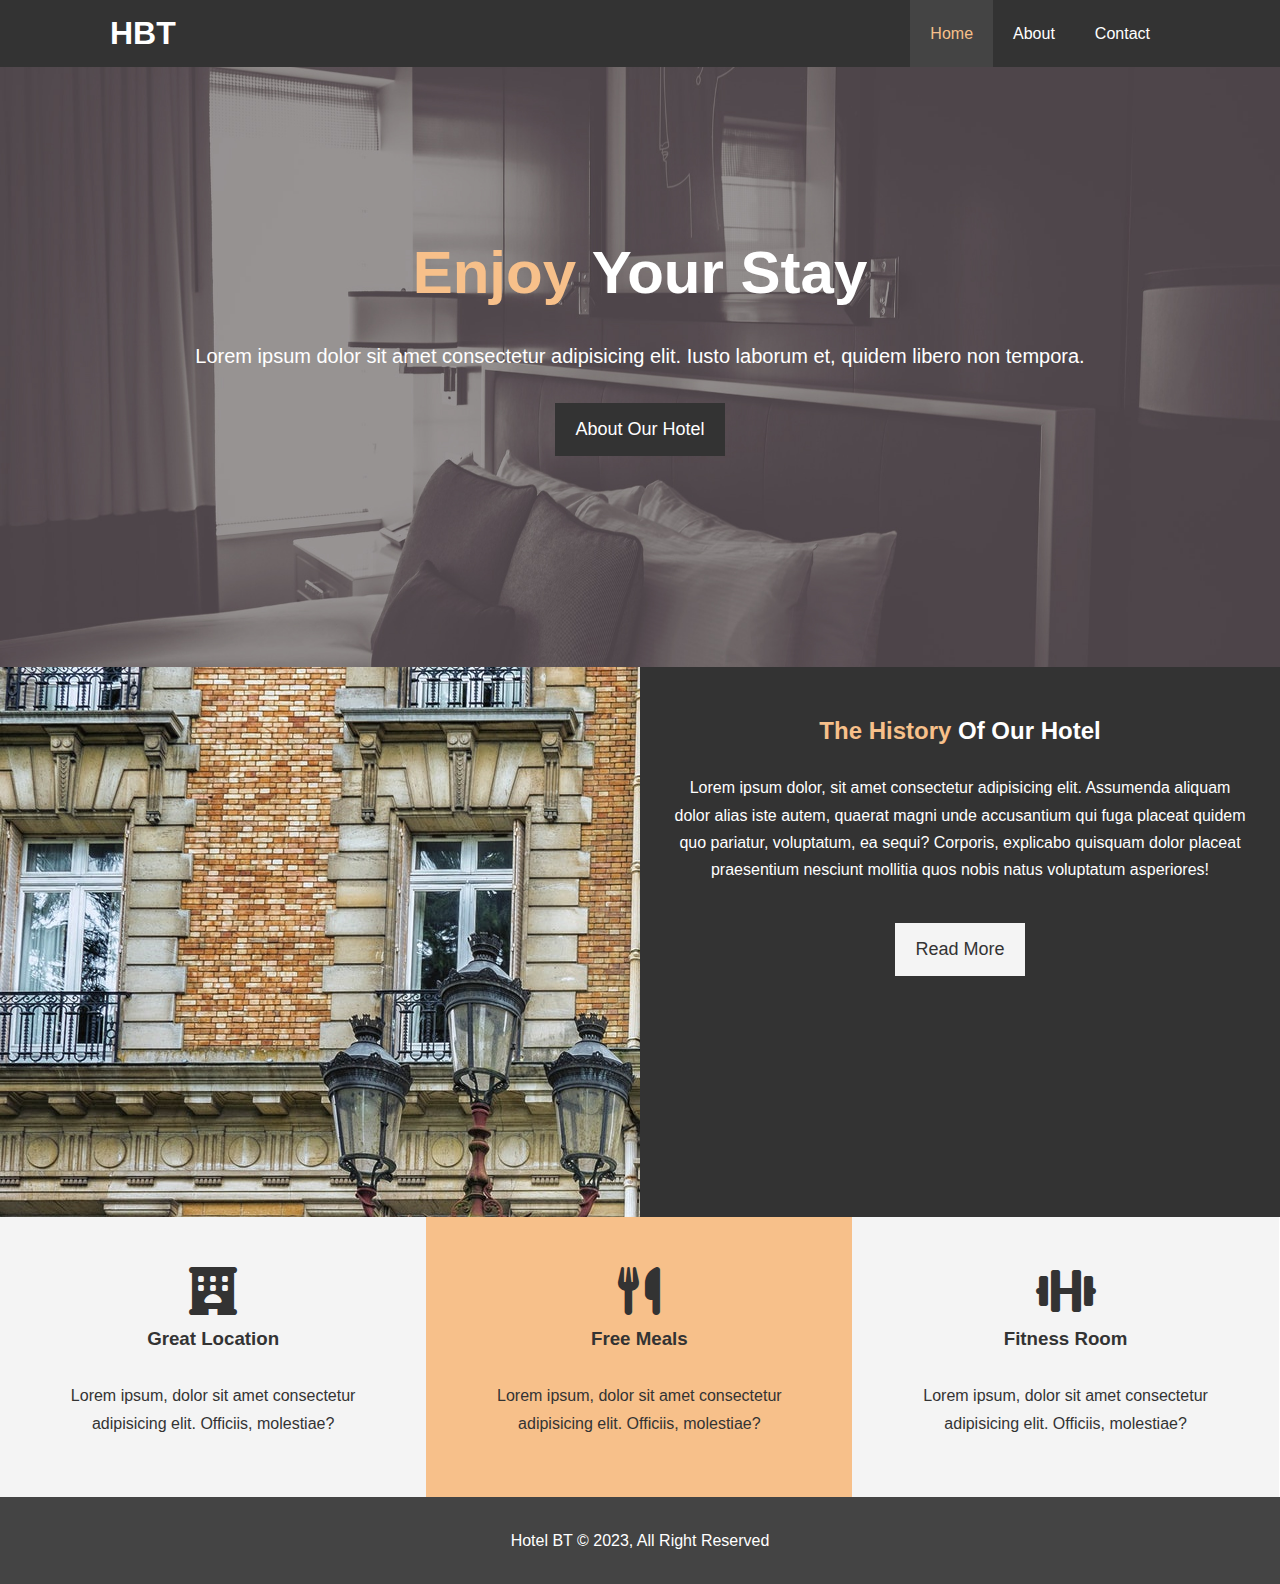
<file: index.html>
<!DOCTYPE html>
<html lang="en">

<head>
    <meta charset="UTF-8">
    <meta http-equiv="X-UA-Compatible" content="IE=edge">
    <meta name="viewport" content="width=device-width, initial-scale=1.0">
    <meta name="description" content="Welcome to the most extraordinary hotel in Boston Massachusetts">
    <meta name="keywords" content="hotel,boston hotel,new england hotel">
    <link rel="stylesheet" href="https://cdnjs.cloudflare.com/ajax/libs/font-awesome/6.0.0/css/all.min.css">
    <link rel="stylesheet" href="css/style.css">
    <link rel="stylesheet" media="screen and (max-width: 768px)" href="css/mobile.css">
    <title>Hotel BT | Welcome</title>
</head>

<body>
    <header>
        <nav id="navbar">
            <div class="container">
                <h1 class="logo"><a href="">HBT</a></h1>
                <ul>
                    <li><a class="current" href="index.html">Home</a></li>
                    <li><a href="about.html">About</a></li>
                    <li><a href="contact.html">Contact</a></li>
                </ul>
            </div>
        </nav>
        <div id="showcase">
            <div class="cotainer">
                <div class="showcase-content">
                    <h1><span class="text-primary">Enjoy</span> Your Stay</h1>
                    <p class="lead">Lorem ipsum dolor sit amet consectetur adipisicing elit. Iusto laborum et, quidem
                        libero non tempora.
                    </p>
                    <a class="btn" href="about.html">About Our Hotel</a>
                </div>
            </div>
        </div>
    </header>
    <section id="home-info" class="bg-dark">
        <div class="info-img"></div>
        <div class="info-content">
            <h2><span class="text-primary">The History</span> Of Our Hotel</h2>
            <p>
                Lorem ipsum dolor, sit amet consectetur adipisicing elit. Assumenda
                aliquam dolor alias iste autem, quaerat magni unde accusantium qui
                fuga placeat quidem quo pariatur, voluptatum, ea sequi? Corporis,
                explicabo quisquam dolor placeat praesentium nesciunt mollitia quos
                nobis natus voluptatum asperiores!
            </p>
            <a href="about.html" class="btn btn-light">Read More</a>
        </div>
    </section>
    <section id="features">
        <div class="box bg-light">
            <i class="fa-solid fa-hotel fa-3x"></i>
            <h3>Great Location</h3>
            <p>Lorem ipsum, dolor sit amet consectetur adipisicing elit. Officiis, molestiae?</p>
        </div>
        <div class="box bg-primary">
            <i class="fa-solid fa-utensils fa-3x"></i>
            <h3>Free Meals</h3>
            <p>Lorem ipsum, dolor sit amet consectetur adipisicing elit. Officiis, molestiae?</p>
        </div>
        <div class="box bg-light">
            <i class="fa-solid fa-dumbbell fa-3x"></i>
            <h3>Fitness Room</h3>
            <p>Lorem ipsum, dolor sit amet consectetur adipisicing elit. Officiis, molestiae?</p>
        </div>
    </section>
    <div class="clr"></div>
    <footer id="main-footer">
        <p>Hotel BT &copy; 2023, All Right Reserved</p>
    </footer>


</body>

</html>
</file>
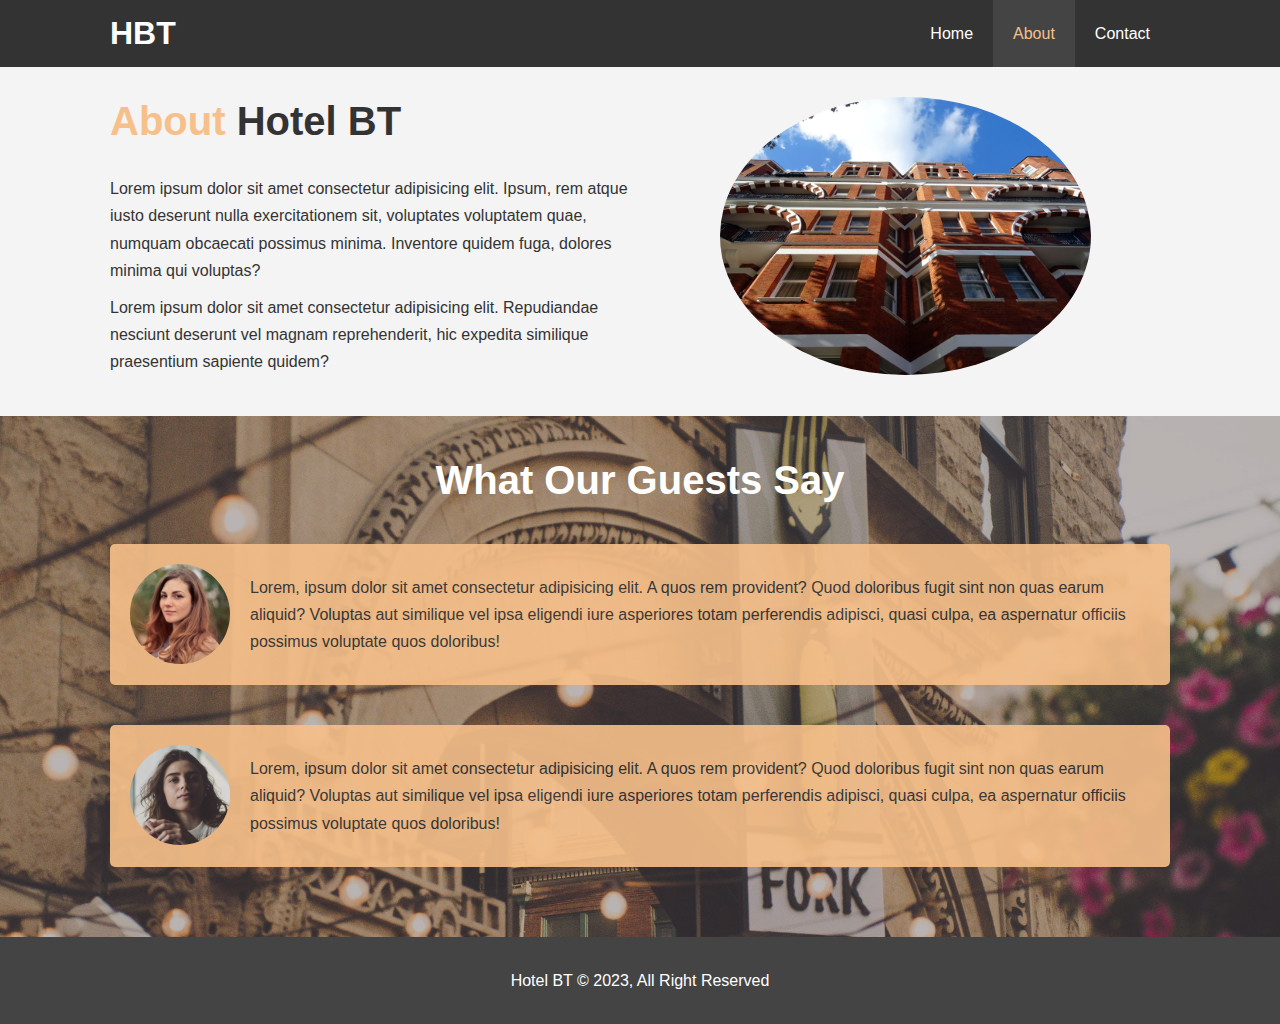
<file: about.html>
<!DOCTYPE html>
<html lang="en">

<head>
    <meta charset="UTF-8">
    <meta http-equiv="X-UA-Compatible" content="IE=edge">
    <meta name="viewport" content="width=device-width, initial-scale=1.0">
    <meta name="description" content="Welcome to the most extraordinary hotel in Boston Massachusetts">
    <meta name="keywords" content="hotel,boston hotel,new england hotel">
    <link rel="stylesheet" href="css/style.css">
    <link rel="stylesheet" media="screen and (max-width: 768px)" href="css/mobile.css">
    <title>Hotel BT | About</title>
</head>

<body>
    <header>
        <nav id="navbar">
            <div class="container">
                <h1 class="logo"><a href="">HBT</a></h1>
                <ul>
                    <li><a href="index.html">Home</a></li>
                    <li><a class="current" href="about.html">About</a></li>
                    <li><a href="contact.html">Contact</a></li>
                </ul>
            </div>
        </nav>
    </header>
    <div id="about-info" class="bg-light py-3">
        <div class="container">
            <div class="info-left">
                <h1 class="l-heading"><span class="text-primary">About </span>Hotel BT</h1>
                <p>Lorem ipsum dolor sit amet consectetur adipisicing elit. Ipsum, rem atque iusto deserunt nulla
                    exercitationem sit, voluptates voluptatem quae, numquam obcaecati possimus minima. Inventore quidem
                    fuga, dolores minima qui voluptas?</p>
                <p>Lorem ipsum dolor sit amet consectetur adipisicing elit. Repudiandae nesciunt deserunt vel magnam
                    reprehenderit, hic expedita similique praesentium sapiente quidem?</p>
            </div>
            <div class="info-right">
                <img src="./img/photo-2.jpg" alt="hotel">
            </div>
        </div>
    </div>
    <div class="clr"></div>
    <section id="testimonials" class="py-3">
        <div class="container">
            <h2 class="l-heading">What Our Guests Say</h2>
            <div class="testimonial bg-primary">
                <img src="./img/person-1.jpg" alt="Samanta">
                <p>Lorem, ipsum dolor sit amet consectetur adipisicing elit. A quos rem provident? Quod doloribus fugit
                    sint non quas earum aliquid? Voluptas aut similique vel ipsa eligendi iure asperiores totam
                    perferendis adipisci, quasi culpa, ea aspernatur officiis possimus voluptate quos doloribus!</p>
            </div>
            <div class="testimonial bg-primary">
                <img src="./img/person-2.jpg" alt="Jen">
                <p>Lorem, ipsum dolor sit amet consectetur adipisicing elit. A quos rem provident? Quod doloribus fugit
                    sint non quas earum aliquid? Voluptas aut similique vel ipsa eligendi iure asperiores totam
                    perferendis adipisci, quasi culpa, ea aspernatur officiis possimus voluptate quos doloribus!</p>
            </div>
        </div>
    </section>
    <footer id="main-footer">
        <p>Hotel BT &copy; 2023, All Right Reserved</p>
    </footer>


</body>

</html>
</file>
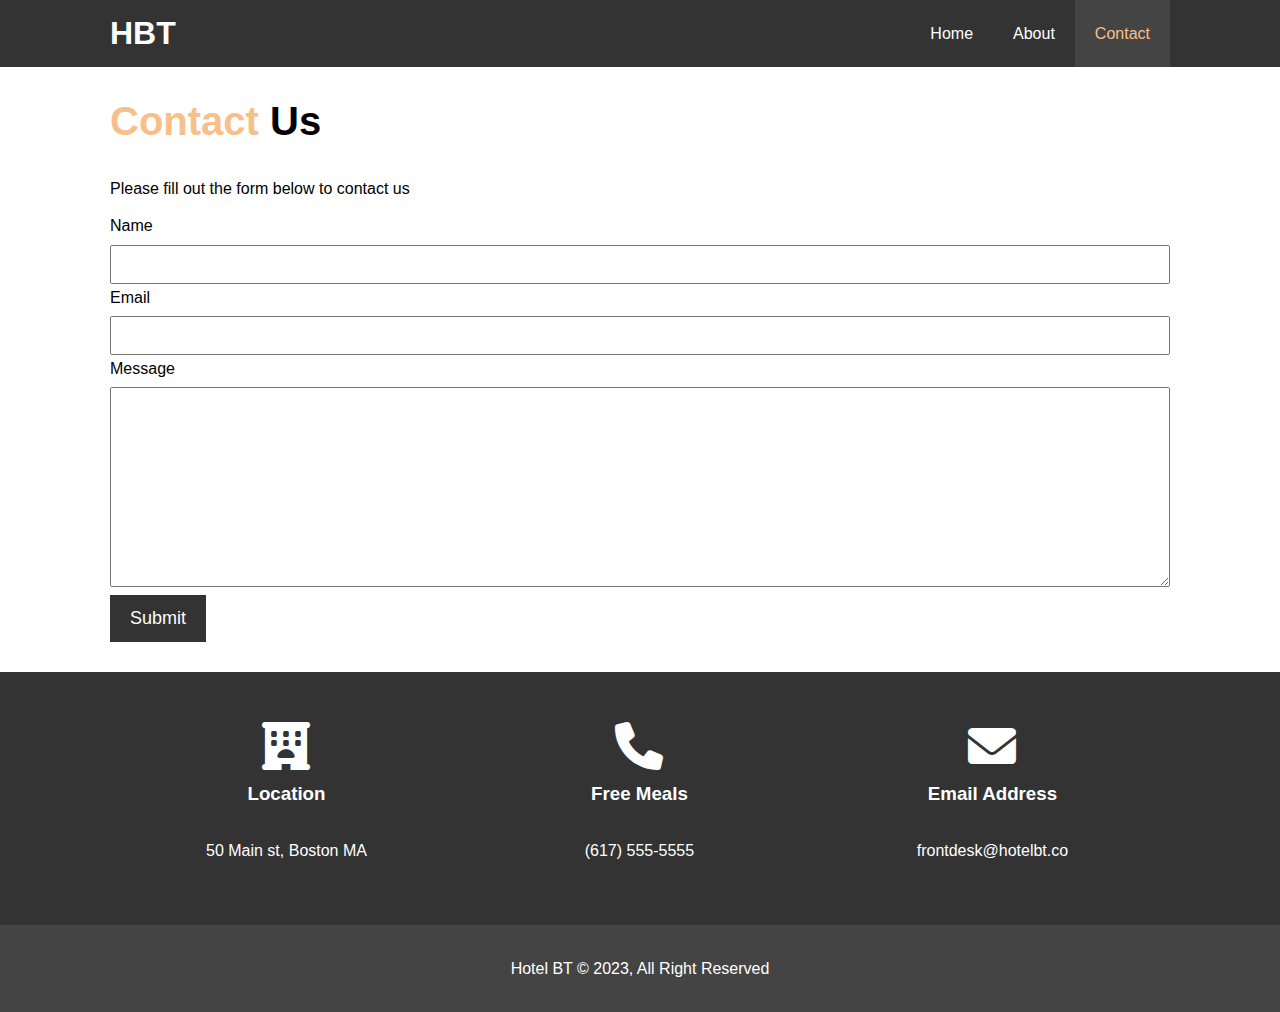
<file: contact.html>
<!DOCTYPE html>
<html lang="en">

<head>
    <meta charset="UTF-8">
    <meta http-equiv="X-UA-Compatible" content="IE=edge">
    <meta name="viewport" content="width=device-width, initial-scale=1.0">
    <meta name="description" content="Welcome to the most extraordinary hotel in Boston Massachusetts">
    <meta name="keywords" content="hotel,boston hotel,new england hotel">
    <link rel="stylesheet" href="https://cdnjs.cloudflare.com/ajax/libs/font-awesome/6.0.0/css/all.min.css">
    <link rel="stylesheet" href="css/style.css">
    <link rel="stylesheet" media="screen and (max-width: 768px)" href="css/mobile.css">
    <title>Hotel BT | Contact</title>
</head>

<body>
    <header>
        <nav id="navbar">
            <div class="container">
                <h1 class="logo"><a href="">HBT</a></h1>
                <ul>
                    <li><a href="index.html">Home</a></li>
                    <li><a  href="about.html">About</a></li>
                    <li><a class="current" href="contact.html">Contact</a></li>
                </ul>
            </div>
        </nav>
    </header>
    <section id="contact-form" class="py-3">
        <div class="container">
            <h1 class="l-heading"><span class="text-primary">Contact </span>Us</h1>
            <p>Please fill out the form below to contact us</p>
            <form action="">
                <div class="form-gorup">
                    <label for="name">Name</label>
                    <input type="text" name="name" id="name">
                </div>
                <div class="form-gorup">
                    <label for="email">Email</label>
                    <input type="email" name="email" id="email">
                </div>
                <div class="form-gorup">
                    <label for="message">Message</label>
                    <textarea name="message" id="message"></textarea>
                </div>
                <button class="btn" type="submit">Submit</button>
            </form>
        </div>
    </section>
    <section id="contact-info" class="bg-dark">
        <div class="container">
            <div class="box">
                <i class="fa-solid fa-hotel fa-3x"></i>
                <h3>Location</h3>
                <p>50 Main st, Boston MA</p>            
            </div>
            <div class="box">
                <i class="fa-solid fa-phone fa-3x"></i>
                <h3>Free Meals</h3>
                <p>(617) 555-5555</p>
            </div>
            <div class="box">
                <i class="fa-solid fa-envelope fa-3x"></i>
                <h3>Email Address</h3>
                <p>frontdesk@hotelbt.co</p>
            </div>
        </div>
    </section>
    <footer id="main-footer">
        <p>Hotel BT &copy; 2023, All Right Reserved</p>
    </footer>


</body>

</html>
</file>
<file: css/style.css>
* {
    margin: 0;
    padding: 0;
    box-sizing: border-box;
}

html,
body {
    font-family: 'Segoe UI', Tahoma, Geneva, Verdana, sans-serif;
    line-height: 1.7em;
}

a {
    color: #333;
    text-decoration: none;
}

h1,
h2,
h3 {
    padding-bottom: 20px;
}

p {
    margin: 10px 0;
}

/* Utility Classes */

.container {
    margin: auto;
    max-width: 1100px;
    overflow: auto;
    padding: 0 20px;
}

.text-primary {
    color: #f7c08a;
}

.lead {
    font-size: 20px;
}

.btn {
    display: inline-block;
    font-size: 18px;
    color: white;
    background-color: #333;
    padding: 13px 20px;
    border: none;
    cursor: pointer;
}

.btn:hover {
    background-color: #f7c08a;
    color: #333;
}

.btn-light {
    background-color: #f4f4f4;
    color: #333;
}

.bg-dark {
    background-color: #333;
    color: #fff;
}

.bg-light {
    background-color: #f4f4f4;
    color: #333;
}

.bg-primary {
    background-color: #f7c08a;
    color: #333;
}

.clr {
    clear: both;
}

.l-heading {
    font-size: 40px;
    line-height: 1.2;
}

.py-1 {
    padding: 10px 0;
}

.py-2 {
    padding: 20px 0;
}

.py-3 {
    padding: 30px 0;
}

/* Navbar */
#navbar {
    background-color: #333;
    color: white;
    overflow: auto;
}

#navbar a {
    color: white;
}

#navbar .logo {
    float: left;
    padding-top: 20px;
}

#navbar ul {
    list-style: none;
    float: right;
}

#navbar ul li {
    float: left;
}

#navbar ul li a {
    display: block;
    padding: 20px;
    text-align: center;
}

#navbar ul li a:hover,
#navbar ul li a.current {
    background-color: #444;
    color: #f7c08a;
}

/* showcase */
#showcase {
    background: url('../img/showcase.jpg') no-repeat center center/cover;
    height: 600px;
}

#showcase .showcase-content {
    text-align: center;
    color: white;
    padding-top: 170px;
}

#showcase .showcase-content h1 {
    font-size: 60px;
    line-height: 1.2em;
}

#showcase .showcase-content p {
    padding-bottom: 20px;
    line-height: 1.7em;
}

/* Home Info */

#home-info {
    height: 550px;
}

#home-info .info-img {
    float: left;
    width: 50%;
    background: url('../img/photo-1.jpg') no-repeat;
    min-height: 100%;
}

#home-info .info-content {
    float: left;
    width: 50%;
    height: 100%;
    text-align: center;
    padding: 50px 30px;
    overflow: hidden;
}

#home-info .info-content p {
    padding-bottom: 30px;
}

/* Features */
.box {
    float: left;
    width: 33.3%;
    padding: 50px;
    text-align: center;
}

.box i {
    margin-bottom: 10px;
}

/* About Info */
#about-info .info-right {
    float: right;
    width: 50%;
    min-height: 100%;
}

#about-info .info-right img {
    display: block;
    margin: auto;
    width: 70%;
    border-radius: 50%;
}

#about-info .info-left {
    float: left;
    width: 50%;
    min-height: 100%;
}

/* Testimonials */
#testimonials {
    height: 100%;
    background: url('../img/test-bg.jpg') no-repeat center center/cover;
    padding-top: 40px;
}

#testimonials h2 {
    color: white;
    text-align: center;
    padding-bottom: 40px;
}

#testimonials .testimonial {
    padding: 20px;
    margin-bottom: 40px;
    border-radius: 5px;
    opacity: 0.9;
}

#testimonials .testimonial img {
    width: 100px;
    float: left;
    margin-right: 20px;
    border-radius: 50%;
}

/* Contact Form */

#contact-form .form-group {
    margin-bottom: 20px;
}

#contact-form label {
    display: block;
    margin-bottom: 5px;
}

#contact-form input,
#contact-form textarea {
    width: 100%;
    padding: 10px;
    border: 1px #ddd solod;
}

#contact-form textarea {
    height: 200px;
}

#contact-form input:focus,
#contact-form textarea:focus {
    outline: none;
    border-color: #f7c08a;
}

/* Footer */
#main-footer {
    text-align: center;
    background: #444;
    color: white;
    padding: 20px;
}
</file>
<file: css/mobile.css>
#navbar .logo {
    float: none;
    text-align: center;
}

#navbar ul,
#navbar ul li {
    float: none;
}

#navbar ul li a {
    padding: 5px;
    border-bottom: #444 dotted 1px;
}

/* Home Info */

#home-info .info-img {
    display: none;
}

#home-info .info-content {
    width: 100%;
    float: none;

}

/* Boxes */
.box {
    float: none;
    width: 100%
}

/* About */
#about-info .info-right,
#about-info .info-left {
    float: none;
    width: 100%;
}

#about-info .info-right {
    margin-top: 30px;
}

.l-heading {
    text-align: center;
}

/* Contact */
#contact-info .box {
    border-bottom: #444 dotted 1px;
}

/* showcase */
#showcase {
    height: 100%;
}

#showcase .showcase-content {
    padding-top: 70px;
    padding-bottom: 30px;
}
</file>
